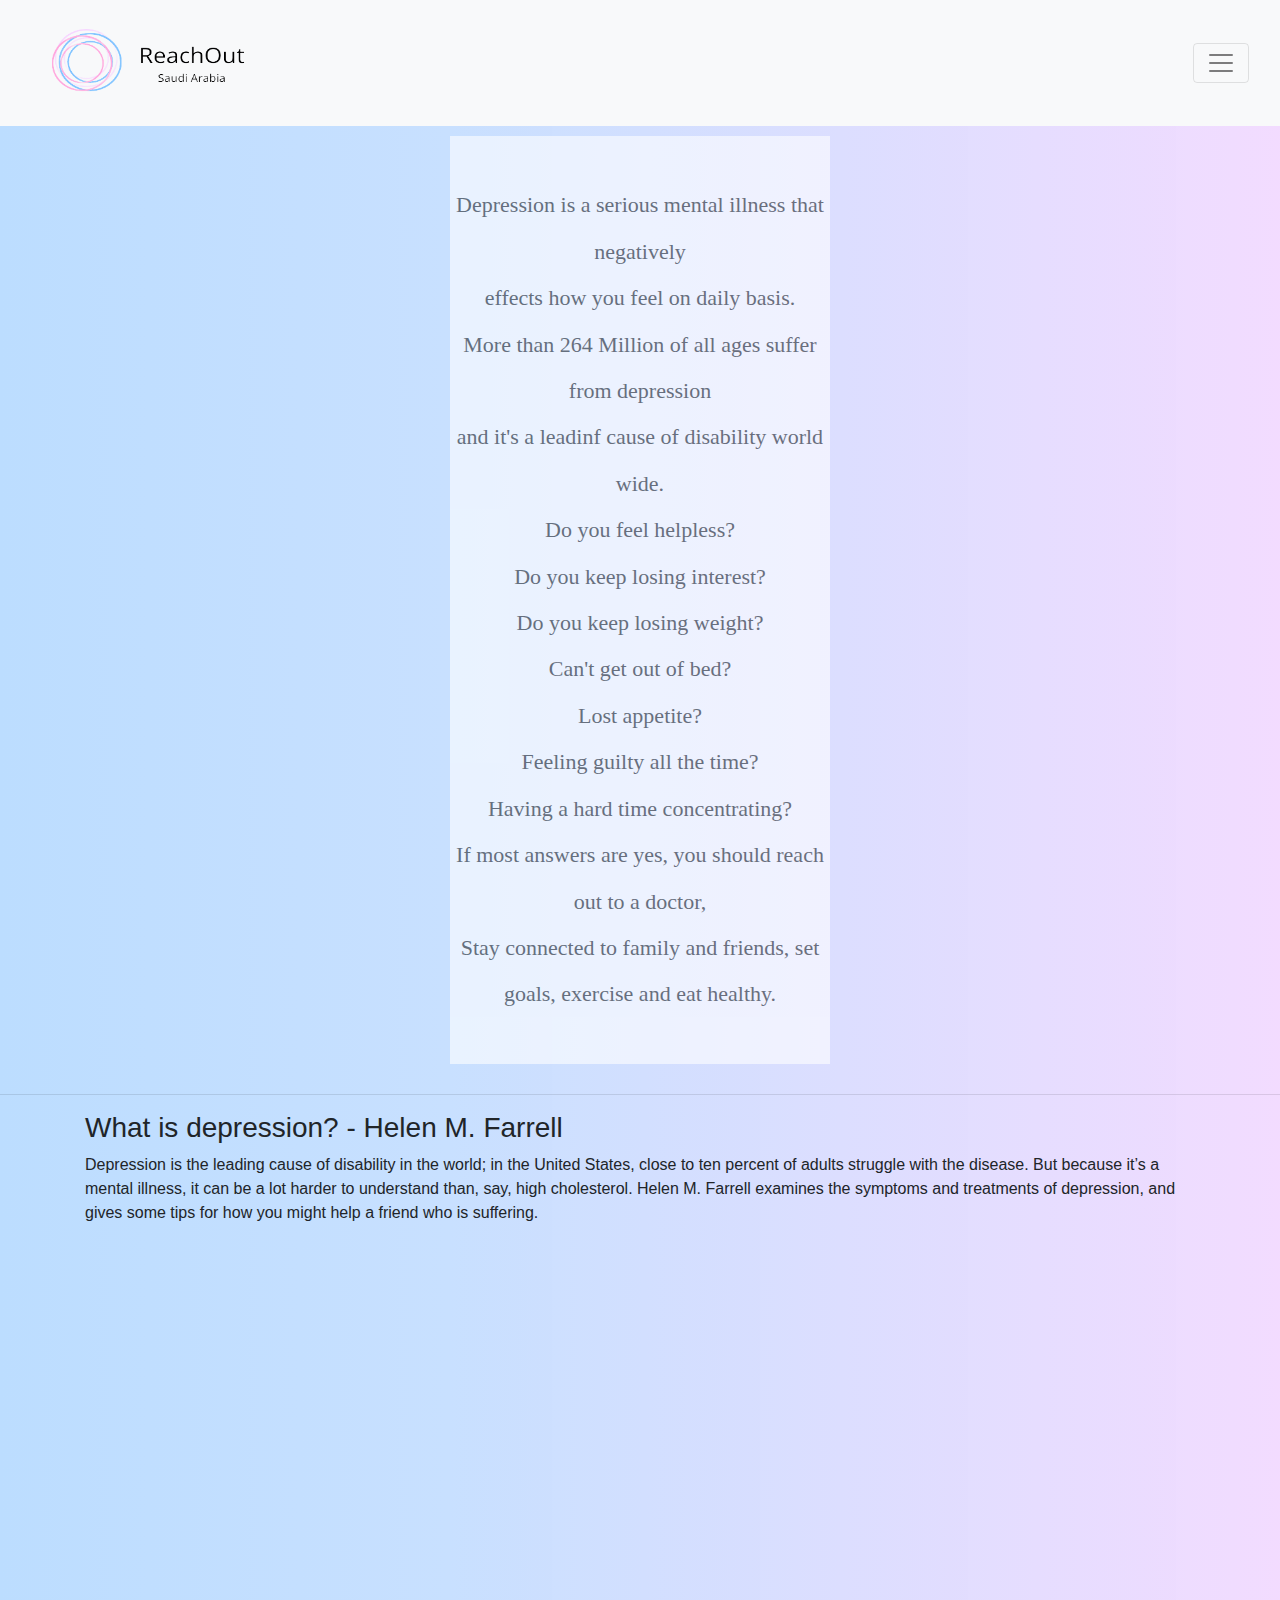
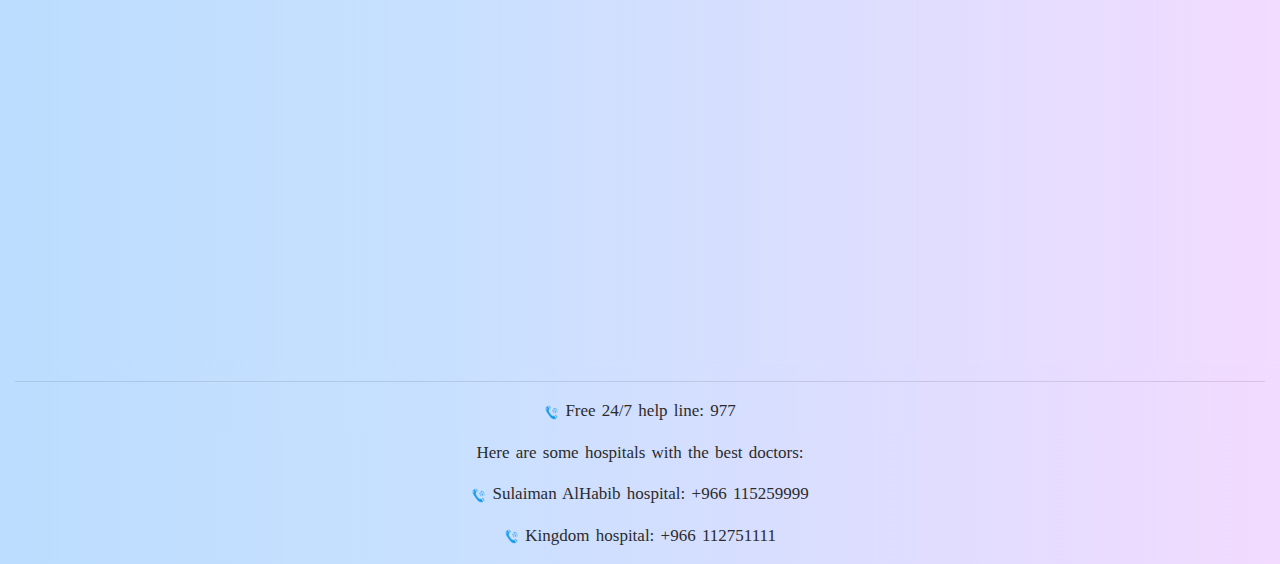
<file: depression.html>
<!DOCTYPE html>
<html lang="en">

<head>
    <meta charset="utf-8" />
    <meta name="viewport" content="width=device-width, initial-scale=1, shrink-to-fit=no">
    <title>Reachout</title>
    <link rel="stylesheet" href="https://maxcdn.bootstrapcdn.com/bootstrap/4.0.0/css/bootstrap.min.css" integrity="sha384-Gn5384xqQ1aoWXA+058RXPxPg6fy4IWvTNh0E263XmFcJlSAwiGgFAW/dAiS6JXm" crossorigin="anonymous">
    <script src="https://code.jquery.com/jquery-3.2.1.slim.min.js" integrity="sha384-KJ3o2DKtIkvYIK3UENzmM7KCkRr/rE9/Qpg6aAZGJwFDMVNA/GpGFF93hXpG5KkN" crossorigin="anonymous"></script>
    <script src="https://cdnjs.cloudflare.com/ajax/libs/popper.js/1.12.9/umd/popper.min.js" integrity="sha384-ApNbgh9B+Y1QKtv3Rn7W3mgPxhU9K/ScQsAP7hUibX39j7fakFPskvXusvfa0b4Q" crossorigin="anonymous"></script>
    <script src="https://maxcdn.bootstrapcdn.com/bootstrap/4.0.0/js/bootstrap.min.js" integrity="sha384-JZR6Spejh4U02d8jOt6vLEHfe/JQGiRRSQQxSfFWpi1MquVdAyjUar5+76PVCmYl" crossorigin="anonymous"></script>
    <link rel="stylesheet" href="css/style.css">
</head>
<body>
    
        <nav class="navbar navbar-light bg-light">
            <div class="container-fluid">
                <a class="navbar-brand" href="index.html"><img style="position: relative;"src="img/out.png" width="260" height="100" alt="reachout logo"></a>
                <button class="navbar-toggler" type="button" data-toggle="collapse" data-target="#navbarResponsive">
                    <span class="navbar-toggler-icon"></span>
                </button>
                <div class="collapse navbar-collapse" id="navbarResponsive">
                    <ul class="navbar-nav ml-auto">
                        <li class="nav-item"> <a class="nav-link" href="index.html">Home</a></li>
                        <li class="nav-item"> <a class="nav-link" href="admin/query_admin.php">Dashboards</a></li>
                        <li class="nav-item"> <a class="nav-link" href="stories.php">Stories</a> </li>
                        <li class="nav-item"> <a class="nav-link active" href="depression.html">Depression</a></li>
                        <li class="nav-item"> <a class="nav-link" href="contact.html">Contact</a></li>
                        <li class="nav-item"> <a class="nav-link" href="login.html">Login</a></li>
                        <li class="nav-item"> <a class="nav-link" href="signup.html">Sign Up</a></li>
                    </ul>
                </div>
            </div>
        </nav> 
    <div>
        <p id="transsbox"> <br>
            Depression is a serious mental illness that negatively <br> effects how you feel on daily basis.
        <br>
        More than 264 Million of all ages suffer from depression
        <br>and it's a leadinf cause of disability world wide.
           
        <br>
            Do you feel helpless? 
    
        <br>
            Do you keep losing interest?
        <br>
            Do you keep losing weight?
        <br>
            Can't get out of bed?
        <br>
            Lost appetite? 
        <br>
            Feeling guilty all the time?
        <br>
            Having a hard time concentrating?
        <br>
   
   
       If most answers are yes, you should reach out to a doctor, <br> Stay connected to
            family and friends, set goals, exercise and eat healthy.
        <br><br>
            </p>
            <hr>
    </div>
    <div class="container">
        <h3>What is depression? - Helen M. Farrell</h3>
        <p>Depression is the leading cause of disability in the world; in the United States, close to ten percent of adults struggle with the disease. But because it’s a mental illness, it can be a lot harder to understand than, say, high cholesterol. Helen M. Farrell examines the symptoms and treatments of depression, and gives some tips for how you might help a friend who is suffering.
        </p>
        <div class="embed-responsive embed-responsive-16by9">
            <iframe width="560" height="315" src="https://www.youtube.com/embed/z-IR48Mb3W0" frameborder="0" allow="accelerometer; autoplay; clipboard-write; encrypted-media; gyroscope; picture-in-picture" allowfullscreen></iframe>
        </div>
      </div>
    <script>
        (function(d, w, c) {
            w.ChatraID = 'eyZ7rTMy5XbvD68eK';
            var s = d.createElement('script');
            w[c] = w[c] || function() {
                (w[c].q = w[c].q || []).push(arguments);
            };
            s.async = true;
            s.src = 'https://call.chatra.io/chatra.js';
            if (d.head) d.head.appendChild(s);
        })(document, window, 'Chatra');
    </script>
    <script>
        window.ChatraSetup = {
            colors: {
                buttonText: '#f0f0f0', 
                buttonBg: '#71bae4'    
            }
        };
        </script>

<footer>
    <div class="container-fluid padding">
        <div class="row text-center">
            <div class="col-md-12">
                
                    <hr class="light">
                    <p><img src="img/tel.png" width="15" height="15" alt="tel"/> Free 24/7 help line: <a href="tel:977">977</a></p> 
                    <p> Here are some hospitals with the best doctors:</p>
            <p> <img src="img/tel.png" width="15" height="15" alt="tel"/> Sulaiman AlHabib hospital: <a href="tel:+966115259999">+966 115259999</a></p>
            <p> <img src="img/tel.png" width="15" height="15" alt="tel"/> Kingdom hospital: <a href="tel:+966112751111">+966 112751111</a></p>

            </div>

        </div>

    </div>
</footer>
    
</html>
</file>
<file: css/style.css>
body{
			background: linear-gradient(90deg, rgba(188,221,255,1) 0%, rgb(200, 224, 255) 35%, rgba(242, 219, 255, 0.985) 100%);
			background-size: auto;}
		
			#headerr {word-spacing: 7px;
			font-size: 20px;
			font-family: serif;
			color: #129ceb;
			text-align: center;
			margin-bottom: 40px;
			margin-left: 500px;
			margin-right: 550px;
			background-color: black;
			
			}

			
        footer{
			background: linear-gradient(90deg, rgba(188,221,255,1) 0%, rgb(200, 224, 255) 35%, rgba(242, 219, 255, 0.985) 100%);
            word-spacing: 2px;
            font-size: 17px;
			font-family: serif;
		    color: #2b2b2b;
            text-align: center;
            position: relative; bottom: 90px; top:100px;}

         a{color:#2b2b2b;}
         a:hover{font-style: oblique;}
		 a:visited{font-weight: bold}
		 a:active{font-weight: bold}
		
		#btn{
			background-color:#71bae4;
            border: none;
            color: white;
            padding: 15px 50px;
            text-align: center;
			font-size: 15px;
            border-radius: 7px;
            
            }
    
		#pp{
		    text-align: center;
		    font-size: 28px;
            color:rgb(56, 54, 54);}

        #transsbox{
            margin: 10px 450px 30px;
            background-color: #ffffff;
            border: 1px;
            opacity: 0.6;
            font-size: 22px;
            font-family: serif;
            ;
            text-align: center;
            line-height: 2.9rem;
       }
          
        #transsbox p {
            margin: 40px;
            font-weight: bold;
            color: #000000;
            
		  }
		  
		textarea{
			background: transparent; 
			outline: transparent;
			border-radius: 5px;
			color:rgb(56, 54, 54);; 
			font-family: serif;
			font-size: 18px;
			text-align: left;
			background-color: #e9eff7;
			margin-left: 260px;
			margin-bottom:30px;
			margin-top: 30px;
			border-style: hidden;
		}
</file>
